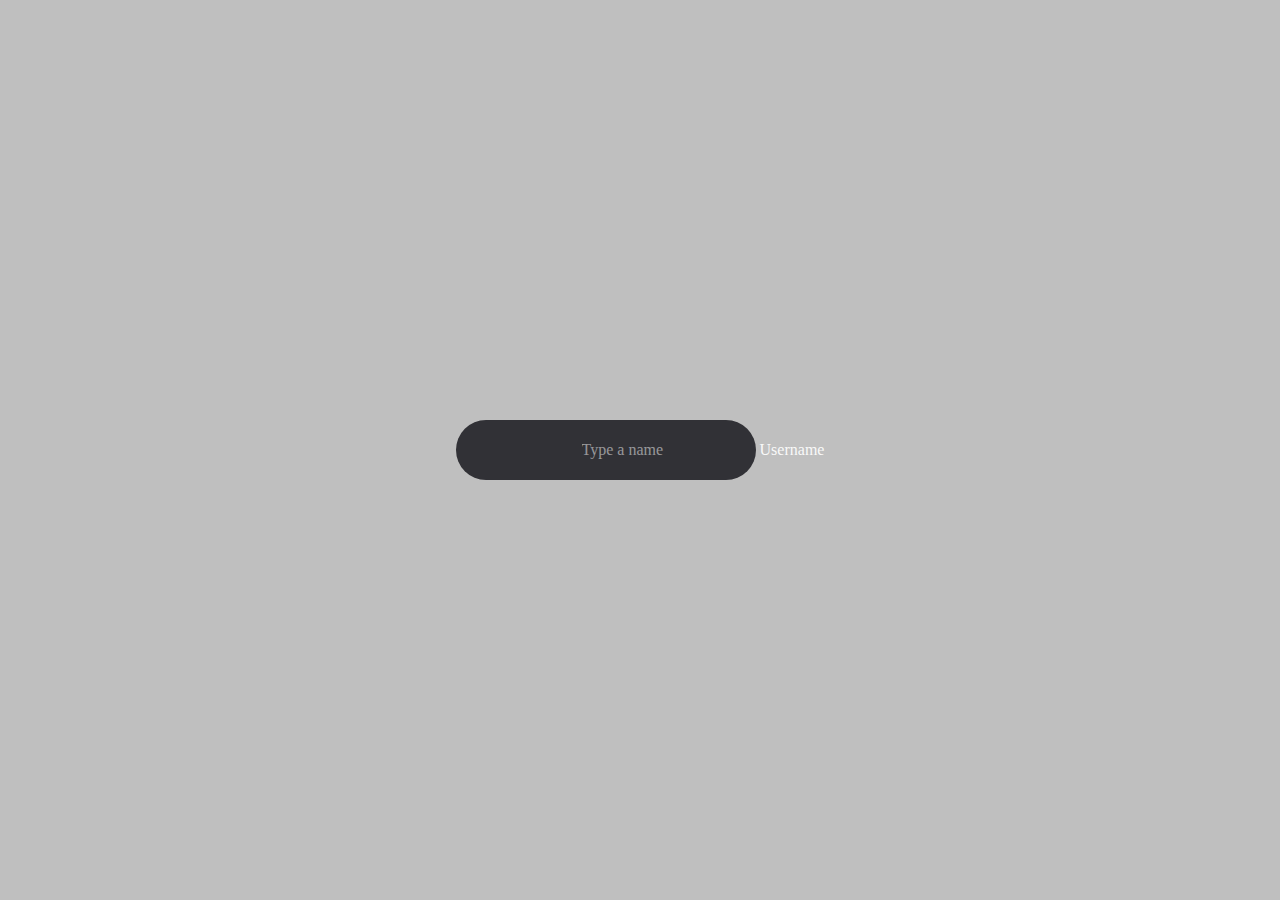
<file: control1/index.html>
<!DOCTYPE html>
<html lang="en">

<head>
    <meta charset="UTF-8">
    <meta name="viewport" content="width=device-width, initial-scale=1.0">
    <title>Control</title>
    <link rel="stylesheet" href="styles.css" />
</head>

<body>
    <div class="textbox">
        <input required type="text" placeholder="Type a name">
        <label">Username</label>
    </div>
</body>

</html>
</file>
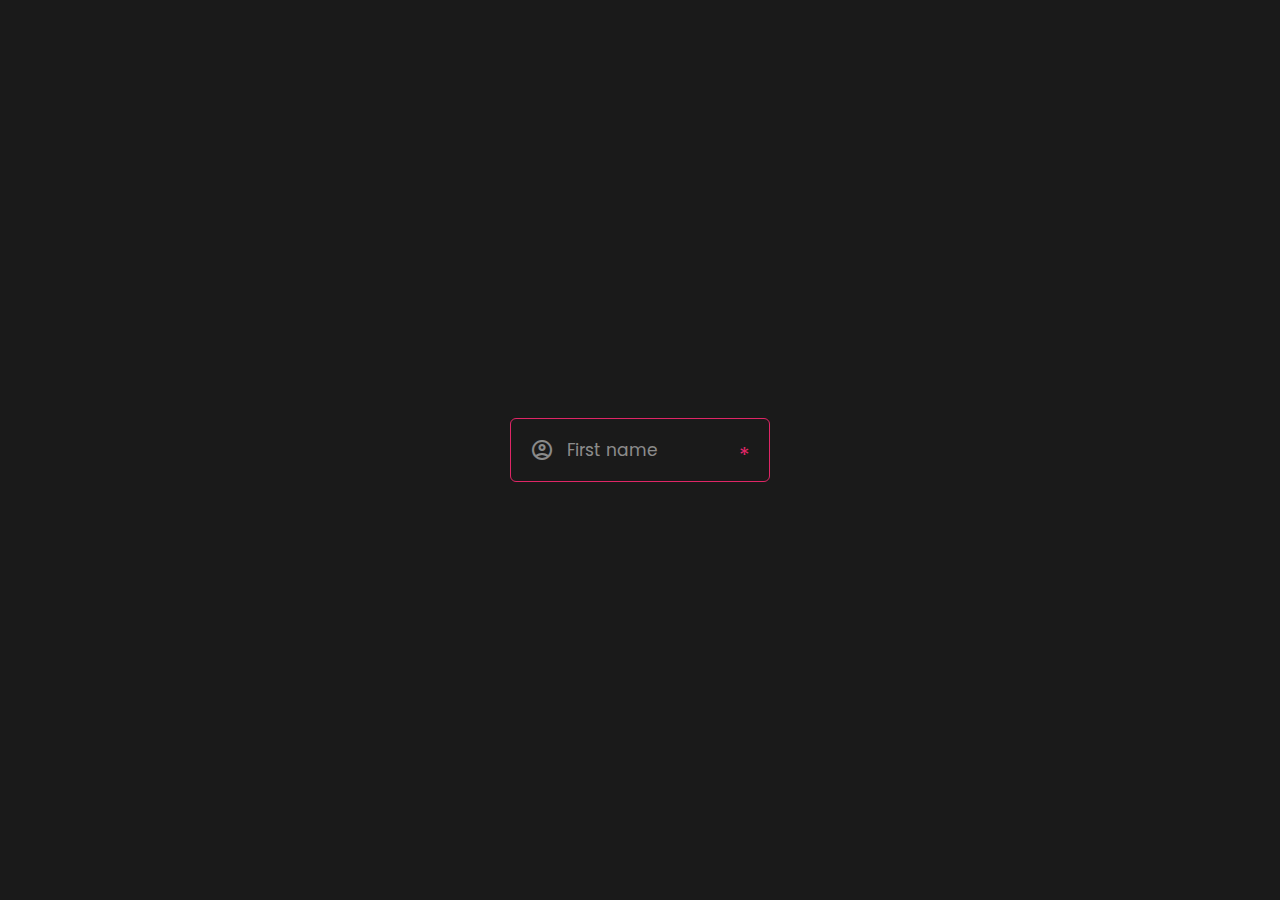
<file: control2/index.html>
<!DOCTYPE html>
<html lang="en">

<head>
    <meta charset="UTF-8" />
    <meta http-equiv="X-UA-Compatible" content="IE=edge" />
    <meta name="viewport" content="width=device-width, initial-scale=1.0" />
    <title>Textbox 2</title>
    <link rel="preconnect" href="https://fonts.googleapis.com" />
    <link rel="preconnect" href="https://fonts.gstatic.com" crossorigin />
    <link href="https://fonts.googleapis.com/css2?family=Poppins:wght@300;400;500&display=swap" rel="stylesheet" />
    <link rel="stylesheet"
        href="https://fonts.googleapis.com/css2?family=Material+Symbols+Outlined:opsz,wght,FILL,GRAD@48,400,0,0" />
    <link rel="stylesheet" href="styles.css" />
</head>

<body>
    <div class="textbox">
        <input required spellcheck="false" type="text" placeholder="First name" />
        <span class="icon material-symbols-outlined"> account_circle </span>
        <span class="asterix">*</span>
    </div>
</body>

</html>
</file>
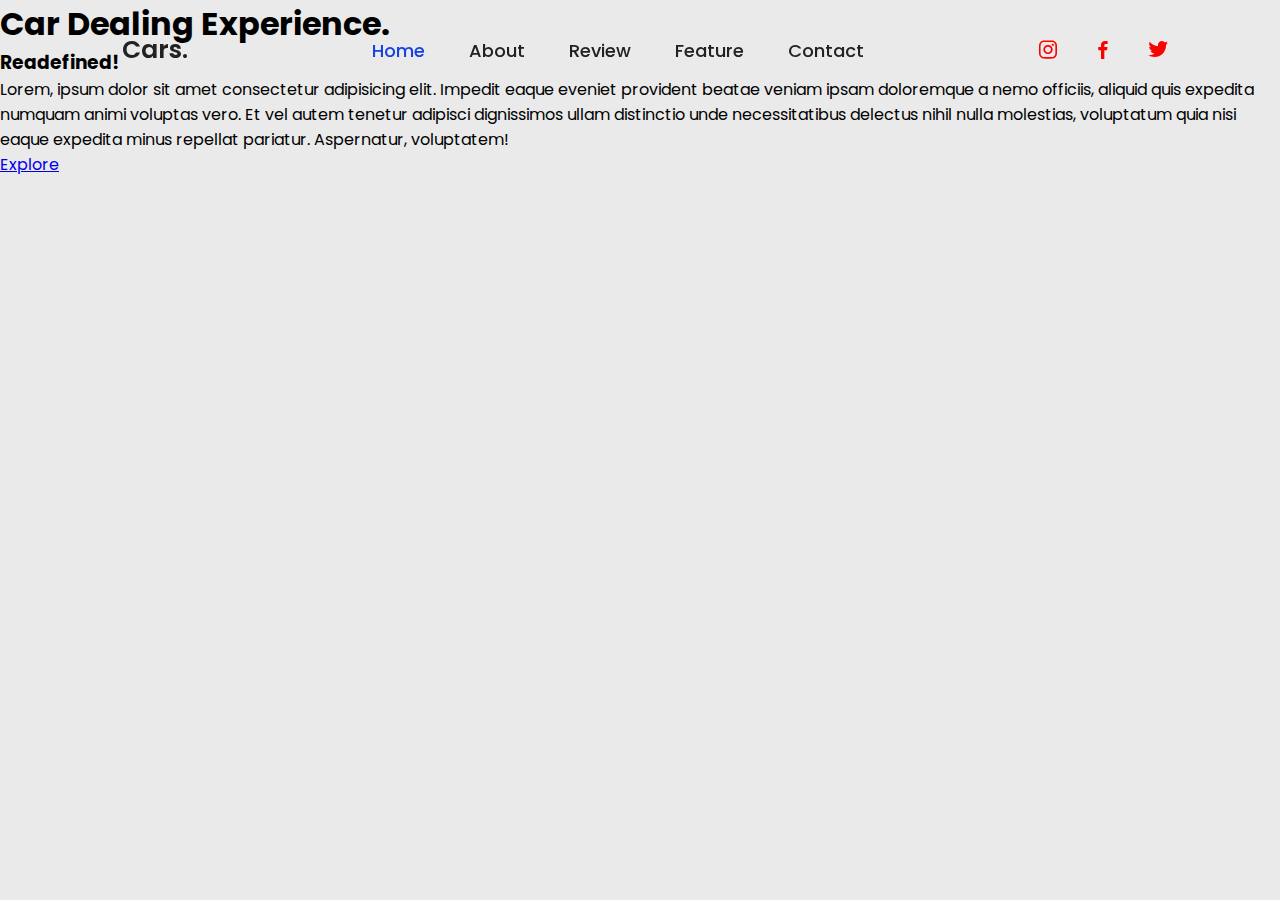
<file: proj1/index.html>
<!DOCTYPE html>
<html lang="en">

<head>
    <meta charset="UTF-8">
    <meta name="viewport" content="width=device-width, initial-scale=1.0">
    <title>Animated Website HTML CSS | CODE1</title>
    <!-- CSS LINK -->
    <link rel="stylesheet" href="style.css">

    <!-- boxicon -->
    <link href='https://unpkg.com/boxicons@2.1.4/css/boxicons.min.css' rel='stylesheet'>
</head>

<body>
    <header class="header">
        <a href="#" class="logo">Cars.</a>

        <nav class="navbar">
            <a class="active" href="#">Home</a>
            <a href="#">About</a>
            <a href="#">Review</a>
            <a href="#">Feature</a>
            <a href="#">Contact</a>
        </nav>

        <div class="social-media">
            <a href="#"><i class='bx bxl-instagram'></i></a>
            <a href="#"><i class='bx bxl-facebook'></i></a>
            <a href="#"><i class='bx bxl-twitter'></i></a>
        </div>
    </header>

    <section class="home">
        <div class="home-content">
            <h1>Car Dealing Experience.</h1>
            <h3>Readefined!</h3>
            <p>Lorem, ipsum dolor sit amet consectetur adipisicing elit.
                Impedit eaque eveniet provident beatae veniam ipsam doloremque
                a nemo officiis, aliquid quis expedita numquam animi voluptas
                vero. Et vel autem tenetur adipisci dignissimos ullam distinctio
                unde necessitatibus delectus nihil nulla molestias, voluptatum quia
                nisi eaque expedita minus repellat pariatur. Aspernatur, voluptatem!
            </p>
            <a href="#" class="btn">Explore</a>
        </div>
    </section>

</body>

</html>

<!-- 8.03 -->
</file>
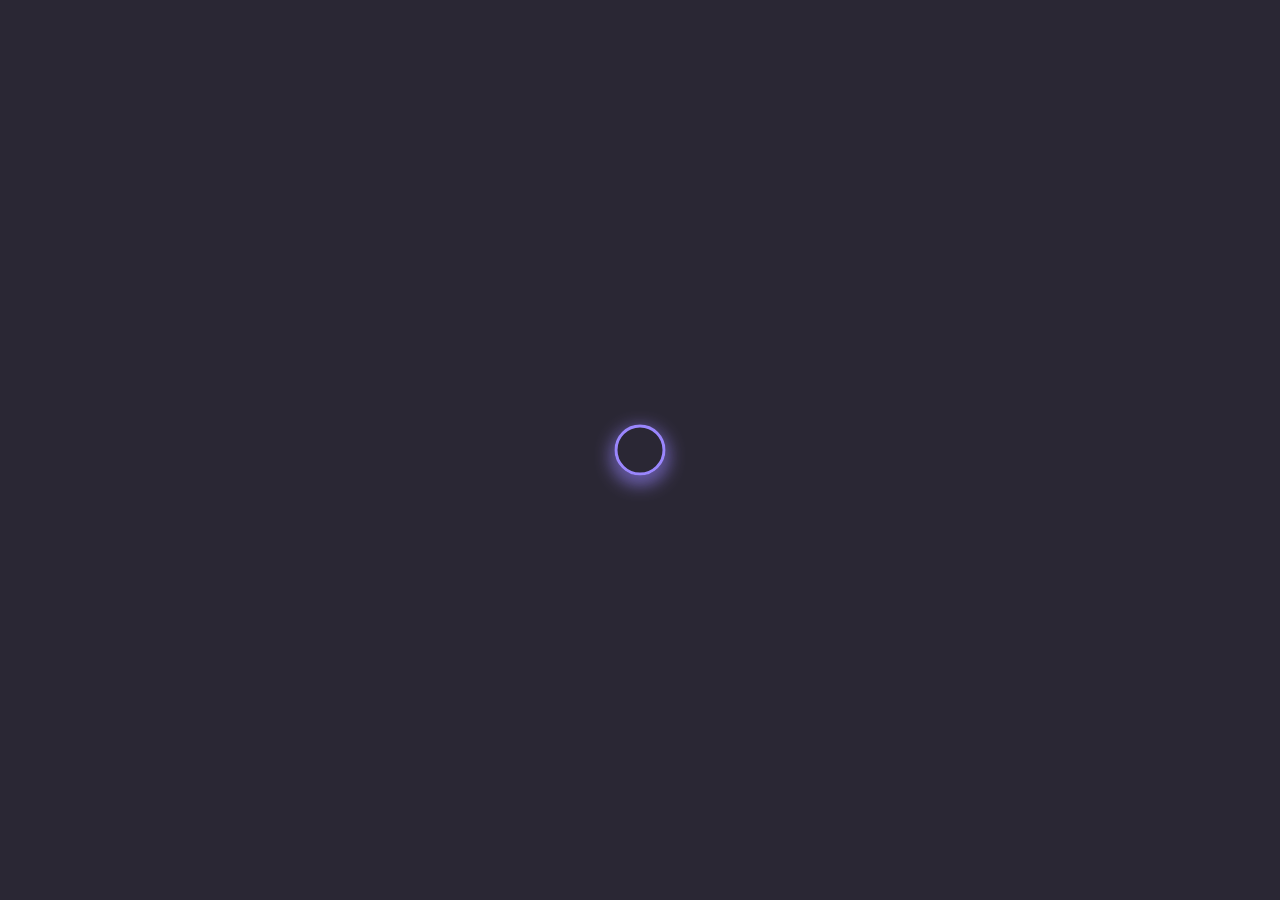
<file: search_bar_animation/index.html>
<!DOCTYPE html>
<html lang="en">

<head>
    <meta charset="UTF-8">
    <meta name="viewport" content="width=device-width, initial-scale=1.0">
    <title>Document</title>
    <link rel="stylesheet" href="styles.css">
</head>


<body>
    <div class="searsh">
        <input type="text" placeholder="Search ......" required>
    </div>
</body>

</html>
</file>
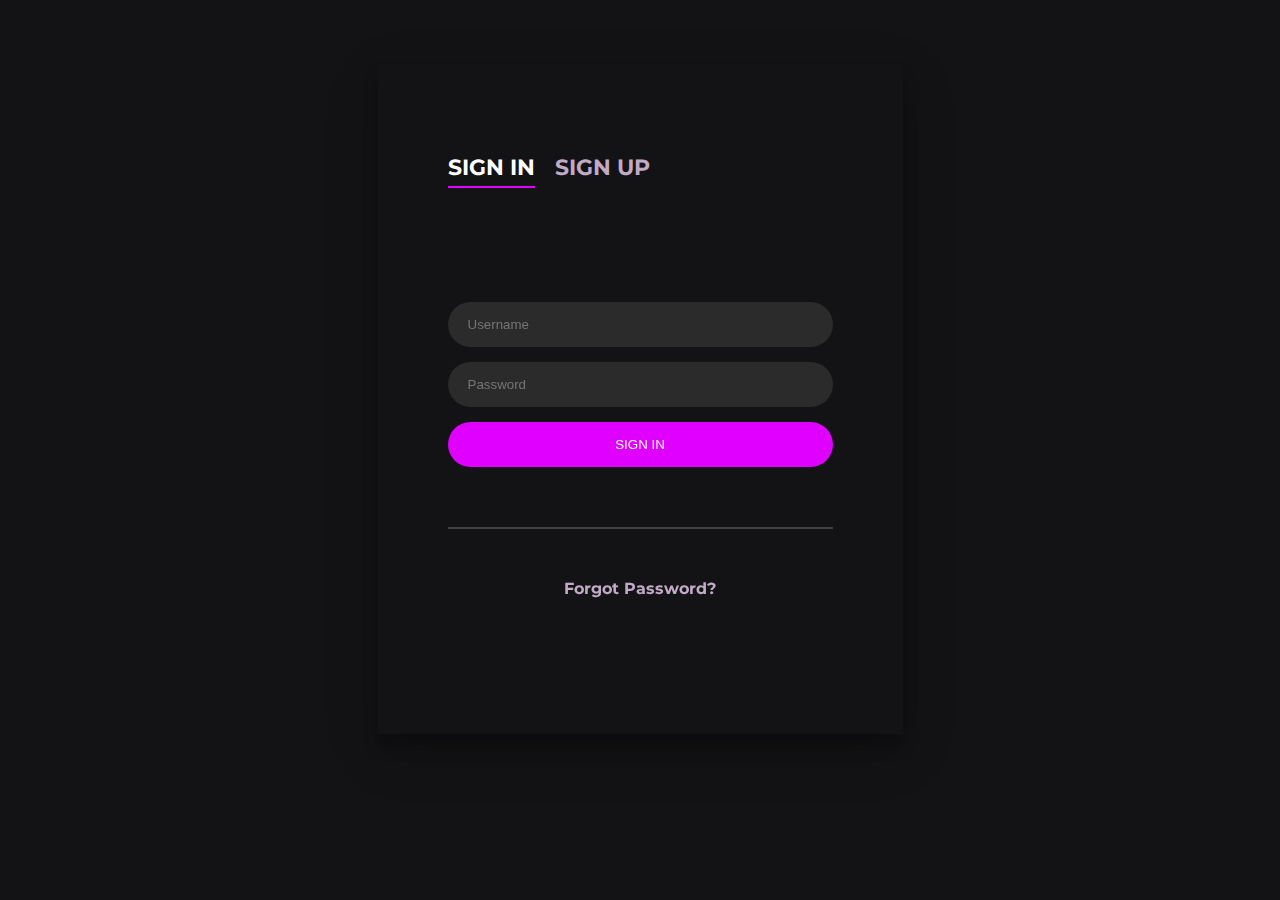
<file: sign-up/index.html>
<!DOCTYPE html>
<html lang="en">

<head>
    <meta charset="UTF-8">
    <meta name="viewport" content="width=device-width, initial-scale=1.0">
    <title>Document</title>
    <link href='https://fonts.googleapis.com/css?family=Montserrat' rel='stylesheet'>
    <link rel="stylesheet" href="styles.css">
</head>

<body>

    <div class="container">
        <div class="login-container">
            <input id="item-1" type="radio" name="item" class="sign-in" checked><label for="item-1" class="item">Sign
                In</label>
            <input id="item-2" type="radio" name="item" class="sign-up"><label for="item-2" class="item">Sign Up</label>
            <div class="login-form">
                <div class="sign-in-htm">
                    <div class="group">
                        <input placeholder="Username" id="user" type="text" class="input">
                    </div>
                    <div class="group">
                        <input placeholder="Password" id="pass" type="password" class="input" data-type="password">
                    </div>

                    <div class="group">
                        <input type="submit" class="button" value="Sign In">
                    </div>
                    <div class="hr"></div>
                    <div class="footer">
                        <a href="#forgot">Forgot Password?</a>
                    </div>
                </div>
                <div class="sign-up-htm">
                    <div class="group">
                        <input placeholder="Username" id="user" type="text" class="input">
                    </div>

                    <div class="group">
                        <input placeholder="Email adress" id="pass" type="text" class="input">
                    </div>

                    <div class="group">
                        <input placeholder="Password" id="pass" type="password" class="input" data-type="password">
                    </div>
                    <div class="group">
                        <input placeholder="Repeat password" id="pass" type="password" class="input"
                            data-type="password">
                    </div>

                    <div class="group">
                        <input type="submit" class="button" value="Sign Up">
                    </div>
                    <div class="hr"></div>
                    <div class="footer">
                        <label for="item-1">Already have an account?</a>
                    </div>
                </div>
            </div>
        </div>

</body>

</html>
</file>
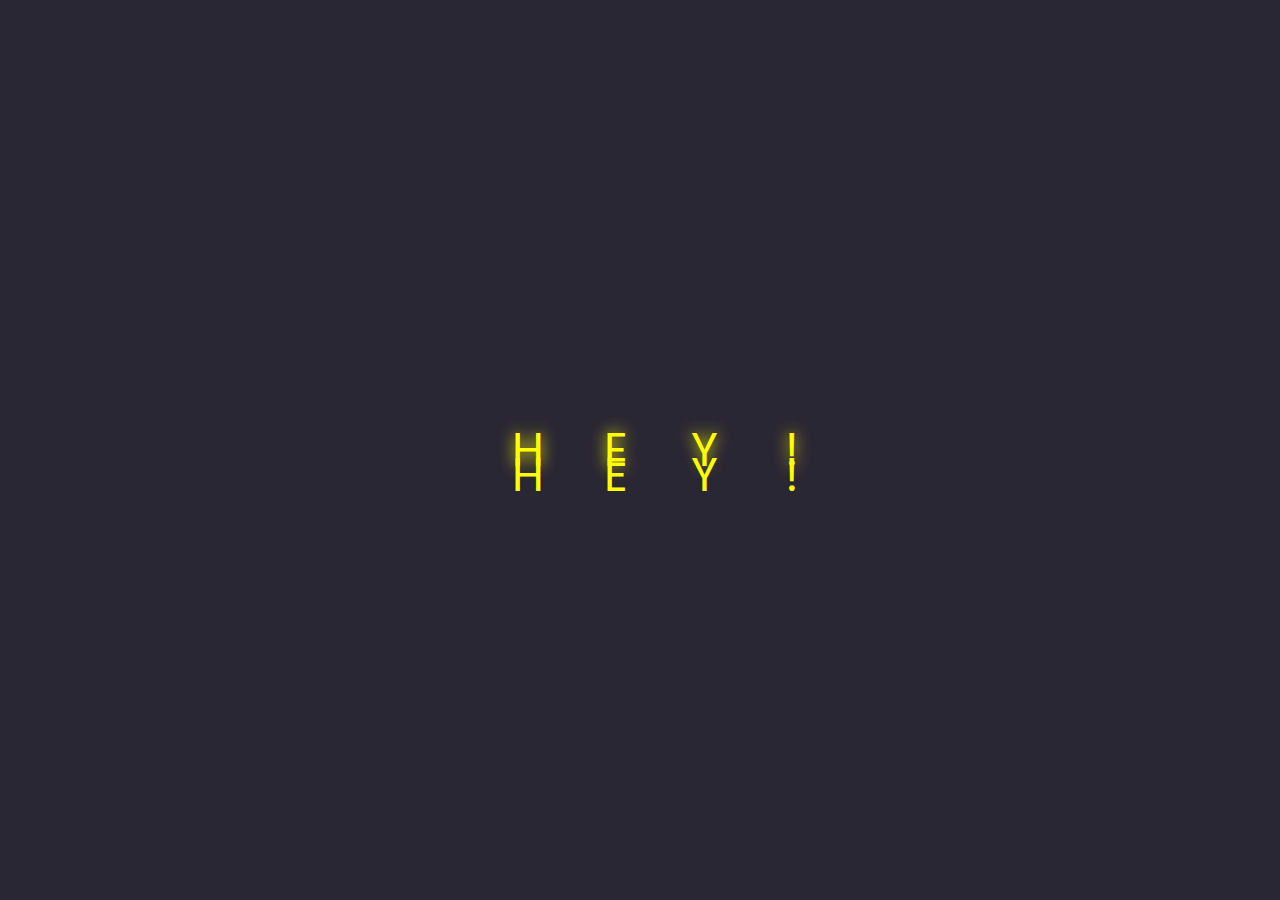
<file: text_color_animation/index.html>
<!DOCTYPE html>
<html lang="en">

<head>
    <meta charset="UTF-8">
    <meta name="viewport" content="width=device-width, initial-scale=1.0">
    <title>Document</title>
    <link rel="stylesheet" href="styes.css">
</head>

<body>
    <ul>
        <li>
            <div>H</div>
        </li>
        <li>
            <div>E</div>
        </li>
        <li>
            <div>Y</div>
        </li>
        <li>
            <div>!</div>
        </li>
    </ul>

</body>

</html>
</file>
<file: control1/styles.css>
*{
    box-sizing: border-box;
}
html,body{
    height: 100%;
}

body{
    margin: 0;
    display: grid ;
    place-items: center;
    background: rgba(47, 46, 46, 0.304);
    color: #f9f9f9;
    font-family: "Euclid Circular A";
}

.textbox{
    position: relative;
}

.textbox input{
    width: 300px;
    height: 60px;
    border-radius: 30px;
    background: #313136;
    border: 0;
    padding-left: 126px;
    font-size: 16px;
    font-family: inherit;
    color:rgb(255 255 255 / 96%);
    transition: 0.3s;
}

.textbox label{
    position: absolute;
    display: grid;
    place-items: center;
    transform-origin: 0% 0%;
    pointer-events: none;
    top: 4px;
    left: 4px;
    height: 52px;
    width: 110px;
    border-radius: 27px;
    background: #5071fa;
    transition: 0.3s;
}

.textbox input::placeholder{
    color: rgb(255 255 255 / 50%);
}

.textbox
:is(input:focus,input:valid){
    padding-left: 20px;
}

.textbox
:is(input:focus,input:valid) 
~ label{
    translate: 0 -54px;
    scale: 0.825;
}
</file>
<file: control2/styles.css>
* {
    box-sizing: border-box;
  }
  
  html,
  body {
    height: 100%;
  }
  
  body {
    margin: 0;
    display: grid;
    place-items: center;
    background: #1a1a1a;
    color: #f9f9f9;
    font-family: "Euclid Circular A", "Poppins";
  }
  
  .textbox {
    position: relative;
  }
  
  .textbox input {
    width: 260px;
    height: 64px;
    border-radius: 6px;
    background: transparent;
    border: 1px solid #df2666;
    padding: 0 20px 0 56px;
    font-size: 17px;
    font-family: inherit;
    color: rgb(255 255 255 / 96%);
    outline: none;
  }
  
  .textbox input:focus ~ .icon {
    opacity: 1;
  }
  
  .textbox input::placeholder {
    color: rgb(255 255 255 / 50%);
  }
  
  .textbox input:valid {
    border-color: #26dfae;
  }
  
  .textbox input:valid,
  .textbox input:valid ~ :is(.asterix, .icon) {
    animation: none;
  }
  
  .textbox :is(input:valid) ~ .asterix {
    opacity: 0;
  }
  
  @keyframes shake {
    0%,
    100% {
      translate: 0;
    }
    25% {
      translate: 8px 0;
    }
    75% {
      translate: -8px 0;
    }
  }
  
  .textbox .asterix {
    position: absolute;
    top: 21px;
    right: 20px;
    font-size: 22px;
    pointer-events: none;
    color: #df2666;
  }
  
  .textbox .icon {
    position: absolute;
    top: 50%;
    left: 20px;
    margin-top: -12px;
    opacity: 0.5;
  }
  
  .textbox input,
  .textbox .icon,
  .textbox .asterix {
    animation: shake 0.1635s 0s 3;
  }
</file>
<file: proj1/style.css>
@import url('https://fonts.googleapis.com/css2?family=Poppins:ital,wght@0,300;0,400;0,500;0,600;0,700;0,800;0,900;1,300;1,400;1,500;1,600;1,700;1,800;1,900&family=Source+Code+Pro:wght@300&family=Ubuntu:wght@300&display=swap');

*{
    margin: 0;
    padding: 0;
    box-sizing: border-box;
    font-family: 'Poppins' , sans-serif;
}

body{
    background: #eaeaea;
}

.header{
    position:fixed;
    top: 0;
    left: 0;
    width: 100%;
    padding: 30px 8%;
    display: flex;
    justify-content: space-between;
    align-items: center;
}
.logo{
    font-size: 25px;
    color: #222;
    text-decoration: none;
    font-weight: 600;
    margin: 0 20px;
}
.navbar a {
    font-size: 18px;
    color: #222;
    text-decoration: none;
    font-weight: 500;
    margin: 0 20px;
    transition: .3s;
}

.navbar a:hover,
.navbar a.active{
    color:#1743e3
}

.social-media{
    display: flex;
    justify-content: space-between;
    align-items: center;
    width: 150px;
    height: 40px;
    /* background: seagreen; */
}
.social-media a{
    display: inline-flex;
    justify-content: center;
    align-items: center;
    width: 40px;
    height: 40px;
    background: transparent;
    border: 2px solid transparent;
    text-decoration: none;
    transform: rotate(45deg);
    transition: .5s;
}
.social-media a:hover{
    border-color: red;
}

.social-media a i{
    font-size: 24px;
    color: red;
    transform: rotate(-45deg);
}
</file>
<file: search_bar_animation/styles.css>
@import url('https://fonts.googleapis.com/css2?family=Poppins:ital,wght@0,200;0,300;0,400;0,500;0,600;0,700;0,800;0,900;1,300;1,400;1,500;1,600;1,700;1,800;1,900&family=Roboto:ital,wght@0,300;0,400;0,500;0,700;0,900;1,700&family=Source+Code+Pro:wght@300&family=Ubuntu:wght@300&display=swap');

:root{
    --font-style :'Nunito Sans', sans-serif;
}

*{
    padding: 0;
    margin: 0;
}

html,body{
    font-family: var(--font-style);
    width: 100%;
    height: 100%;
    background-color: #2A2734;
}

input{
    position: absolute;
    top: 50%;
    left: 50%;
    transform: translate(-50%,-50%);
    color: white;
    font-size: 16px;
    background: transparent;
    width: 25px;
    height: 25px;
    padding: 10px;
    border: solid 3px #9A86FD;
    outline: none;
    border-radius: 35px;
    transition: all 0.5s;
    box-shadow: 0 4px 8px 0 rgba(0,0,0,0.2), 0 6px 20px 0 #9A86FD;

}
input::placeholder{
    color: #efefef;
    opacity: 0;
    transition: opacity 150ms ease-out ;
}

input:focus::placeholder{
    opacity: 1;
}

input:hover{
    box-shadow: 0 4px 8px 0 rgba(0,0,0,0.2), 0 6px 20px 0 #FFB870;
}

input:focus,input:not(:placeholder-shown){
    width: 250px;
    box-shadow: 0 4px 8px 0 rgba(0,0,0,0.2), 0 6px 20px 0 #FFB870;;
}
</file>
<file: sign-up/styles.css>
body {
    margin: 0;
    color: #C1AAC6;
    background: #131315;
    font-family: 'Montserrat', monospace;
    font-weight: bold;
}

*,
 :after,
 :before {
    box-sizing: border-box
}

.clearfix:after,
.clearfix:before {
    content: '';
    display: itemle
}

.clearfix:after {
    clear: both;
    display: block
}

a {
    color: inherit;
    text-decoration: none
}

.container {
    width: 100%;
    margin: auto;
    margin-top: 5%;
    max-width: 525px;
    min-height: 670px;
    position: relative;
    box-shadow: 0 12px 15px 0 rgba(0, 0, 0, .24), 0 17px 50px 0 rgba(0, 0, 0, .19);
}

.login-container {
    width: 100%;
    height: 100%;
    position: absolute;
    padding: 90px 70px 50px 70px;
    background: #131315;
}

.login-container .sign-in-htm,
.login-container .sign-up-htm {
    top: 30%;
    left: 0;
    right: 0;
    bottom: 0;
    position: absolute;
    transform: rotateY(180deg);
    backface-visibility: hidden;
    transition: all .4s linear;
}

.login-container .sign-up-htm {
    top: 20%;
}

.login-container .sign-in,
.login-container .sign-up,
.login-form .group .check {
    display: none;
}

.login-container .item,
.login-form .group .label,
.login-form .group .button {
    text-transform: uppercase;
}

.login-container .item {
    font-size: 22px;
    margin-right: 15px;
    padding-bottom: 5px;
    margin: 0 15px 10px 0;
    display: inline-block;
    border-bottom: 2px solid transparent;
    cursor: pointer;
}

.login-container .sign-in:checked+.item,
.login-container .sign-up:checked+.item {
    color: #fff;
    border-color: #DF00FF;
}

.login-form {
    min-height: 345px;
    position: relative;
    perspective: 1000px;
    transform-style: preserve-3d;
}

.login-form .group {
    margin-bottom: 15px;
}

.login-form .group .label,
.login-form .group .input,
.login-form .group .button {
    width: 100%;
    color: #fff;
    display: block;
}

.button {
    cursor: pointer;
}

.login-form .group .input,
.login-form .group .button {
    border: none;
    padding: 15px 20px;
    border-radius: 25px;
    background: rgba(255, 255, 255, .1);
}

.login-form .group input[data-type="password"] {
    text-security: circle;
    -webkit-text-security: circle;
}

.login-form .group .label {
    color: #aaa;
    font-size: 12px;
}

.login-form .group .button {
    background: #DF00FF;
}

.login-form .group .check:checked+label {
    color: #fff;
}

.login-container .sign-in:checked+.item+.sign-up+.item+.login-form .sign-in-htm {
    transform: rotate(0);
}

.login-container .sign-up:checked+.item+.login-form .sign-up-htm {
    transform: rotate(0);
}

.hr {
    height: 2px;
    margin: 60px 0 50px 0;
    background: rgba(255, 255, 255, .2);
}

.footer {
    text-align: center;
}
</file>
<file: text_color_animation/styes.css>
@import url('https://fonts.googleapis.com/css2?family=Poppins:ital,wght@0,300;0,400;0,500;0,600;0,700;0,800;0,900;1,300;1,400;1,500;1,600;1,700;1,800;1,900&family=Roboto:ital,wght@0,300;0,400;0,500;0,700;0,900;1,700&family=Source+Code+Pro:wght@300&family=Ubuntu:wght@300&display=swap');

body
{
    padding: 0;
    margin: 0;
    height: 100vh;
    background: #2A2734;
    font-family: 'Poppins', sans-serif;
    display: flex;
    justify-content: center;
    align-items: center;
}

ul{
    display: flex;
}
li{
    list-style: none;

}

div{
    height: 80px;
    width: 80px;
    display: flex;
    justify-content: center;
    align-items: center;
    font-size: 46px;
    cursor: pointer;
    margin: 0 4px;
    border-radius: 20px;
    color: yellow;
    text-shadow: 0 0 15px yellow, 0 025px yellow;
    animation: animate 1.5s linear infinite;
}

@keyframes animate{
   0%{
    filter: hue-rotate(0deg);

   }
   100%{
    filter: hue-rotate(360deg);
   } 
}
</file>
